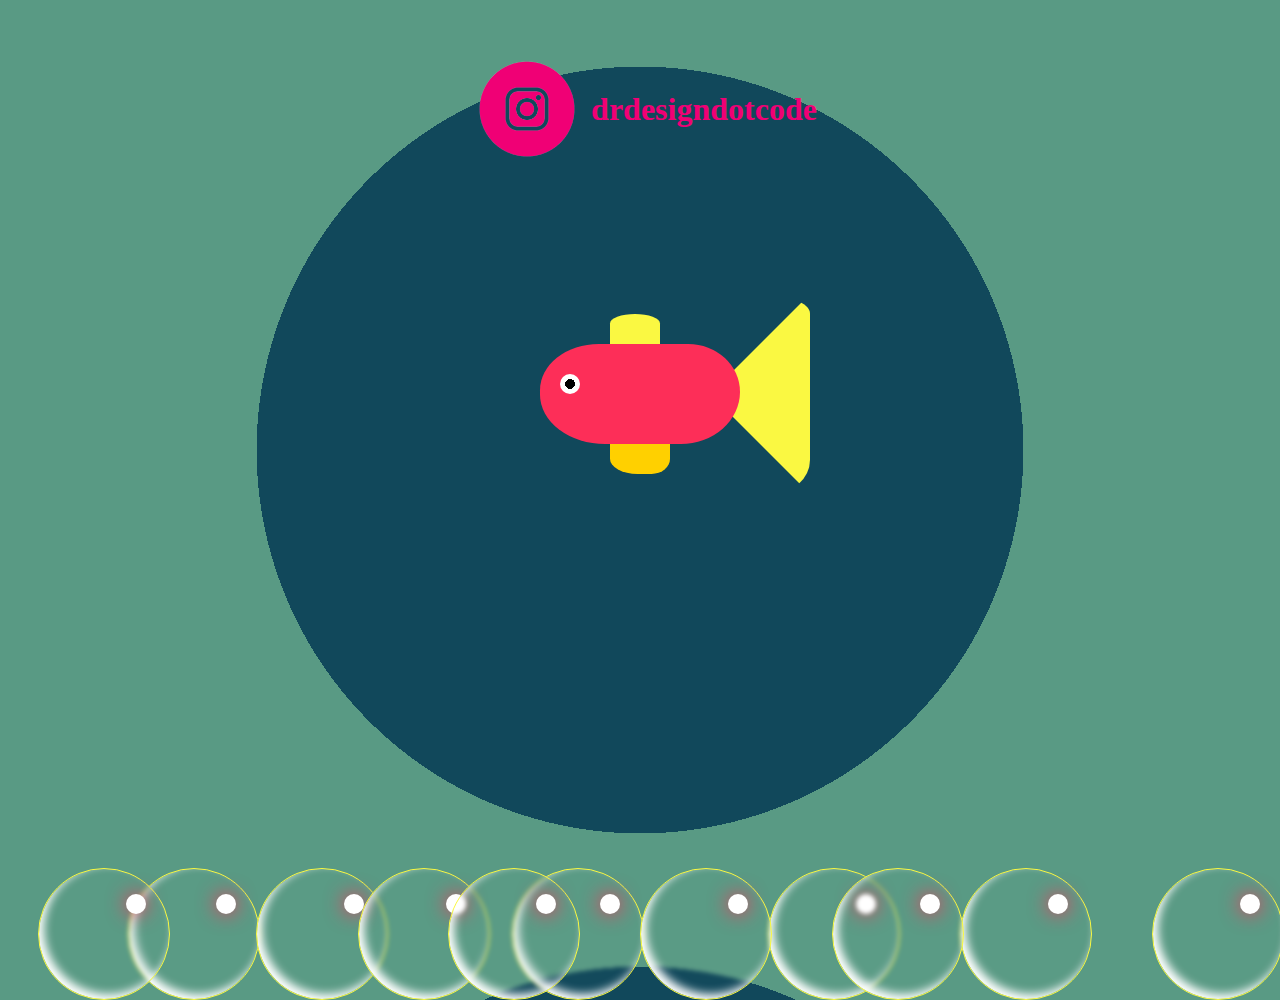
<file: Let's Go Fishing/index.html>
<!DOCTYPE html>
<html lang="en">
<head>
    <meta charset="UTF-8">
    <meta http-equiv="X-UA-Compatible" content="IE=edge">
    <meta name="viewport" content="width=device-width, initial-scale=1.0">
    <title>Let's go fishing</title>
    <link rel="stylesheet" href="style.css">
</head>
<body>
    <div class="insta">
        <img src="insta.png" alt=""> 
        <h1 style="color:#f00075 ">drdesigndotcode</h1>
    </div>
    
    <div class="conteiner">
  
        <div class="fish">
            <div class="eye"></div>
          <div class="body"></div>
          <div class="tail"></div>
          <div class="fin"></div>
          <div class="backfin"></div>
        </div>
        
      </div>
      <div class="container2">
        <span class="bub a "></span>
        <span class="bub b "></span>
        <span class="bub c "></span>
        <span class="bub d"></span>
        <span class="bub e"></span>
        <span class="bub f"></span>
        <span class="bub g"></span>
        <span class="bub h"></span>
        <span class="bub i"></span>
        <span class="bub j "></span>
        <span class="bub k"></span>
    </div>
</body>
</html>
</file>
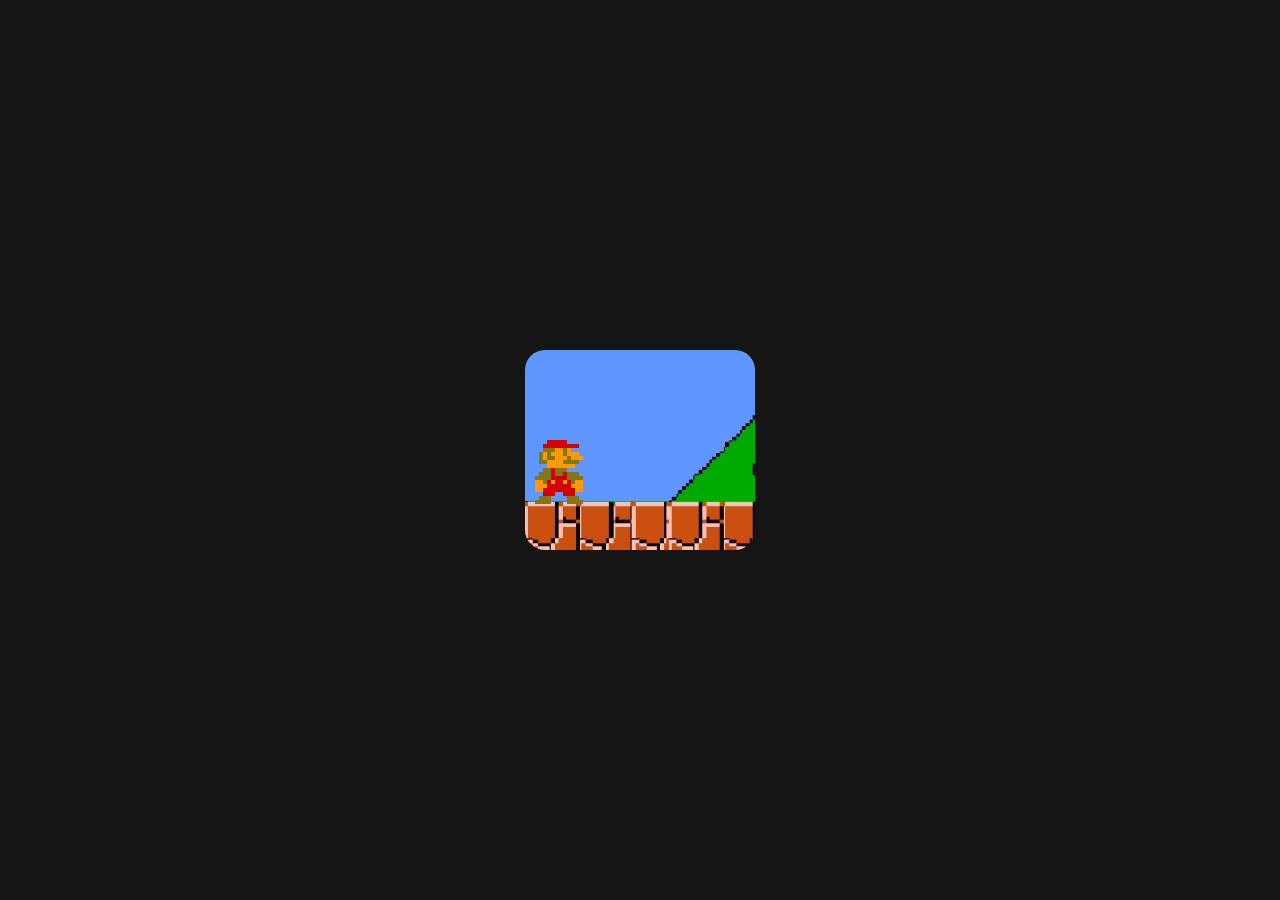
<file: Mario Spritesheet Animation/index.html>
<!DOCTYPE html>
<html lang="en">

<head>
  <meta charset="UTF-8">
  <meta http-equiv="X-UA-Compatible" content="IE=edge">
  <meta name="viewport" content="width=device-width, initial-scale=1.0">
  <title>Sprite animation</title>
  <link rel="stylesheet" href="./style.css">
</head>

<body>


<div class="scene">
    <input type="checkbox" checked>
    <div class="mario"></div>
 </div>

</body>

</html>
</file>
<file: Let's Go Fishing/style.css>
body {
    margin: 0;
    min-height: 100vh;
    padding: 0;
    display: grid;
    place-items: center;
    background-color: #31c4a0;
    background: radial-gradient(circle, rgba(17,72,91) 49%, rgba(89,154,132) 35%);
    overflow: hidden;
  }
  
  .conteiner {
    height: 500px;
    width: 500px;
    border-radius: 50%;
    display: grid;
    place-items: center;
    animation: spin 5s infinite linear;
  }
  
  .eye {
    height: 20px;
    width: 20px;
   background: rgb(0,0,0);
  background: radial-gradient(circle, rgba(0,0,0,1) 35%, rgba(255,255,255,1) 35%);
    border-radius: 50%;
    position: relative;
    top: 50px;
    left: 20px;
  }
  
  .body {
    height: 100px;
    width: 200px;
    background-color: #fd2e58;
   border-radius: 109px 96px 110px 121px / 86px 89px 97px 92px;
    z-index: -1;
  }
  
  .tail {
    width: 0; 
    height: 0; 
    border-top: 100px solid transparent;
    border-bottom: 100px solid transparent; 
    border-right: 100px solid #faf842; 
    position: relative;
    z-index: -1;
    border-radius: 203px 217px 164px 0px / 0px 82px 143px 113px;
    bottom: 150px;
    left: 170px;
  }
  
  .fin {
    height: 30px;
    width: 50px;
    background-color: #faf842;
    border-radius: 400px 400px 0px 0px / 150px 150px 150px 113px;
    position: relative;
    bottom: 330px;
    left: 70px;
  }
  
  .backfin {
    height: 30px;
    width: 60px;
    background-color: #ffd000;
    border-radius: 287px 299px 180px 268px / 0px 0px 149px 150px;
    position: relative;
    bottom: 230px;
    left: 70px;
  }
  
.insta{
    display:flex;
    justify-content: center;
    flex-direction: row;
    align-items: center;
    width:50%;
}
.insta img{
    width:20%;
    filter: invert(0);
}

  @keyframes spin {
      from {transform:rotate(360deg);}
      to {transform:rotate(0deg);}
  }

  .bub {
    width: 130px;
    height: 130px;
    border: 1px solid #faf842;
    box-shadow: inset 5px -5px 10px white;
    border-radius: 50%;
    background-color: rgba(255, 255, 255, .01);
    backdrop-filter: blur(2px);
    position: absolute;
    bottom: -100px;
}

.bub::before {
    position: absolute;
    content: "";
    background-color: white;
    width: 20px;
    height: 20px;
    border-radius: 50%;
    top: 25px;
    right: 23px;
    box-shadow: 0px 0px 20px #fd2e58;
}

.bub.a {
    left: 10%;
    animation: bubble2 2s ease-in 1s infinite;
}

.bub.b {
    left: 20%;
    animation: bubble 1.5s ease-in 1.4s infinite;
}

.bub.c {
    left: 28%;
    animation: bubble 5s ease-in 3.8s infinite;
}

.bub.d {
    left: 40%;
    animation: bubble 1.8s ease-in .5s infinite;
}

.bub.e {
    left: 75%;
    animation: bubble2 2.3s ease-in 2.5s infinite;
}

.bub.f {
    left: 90%;
    animation: bubble 2.5s ease-in 3s infinite;
}

.bub.g {
    left: 60%;
    animation: bubble 2.2s ease-in 2s infinite;
}

.bub.k {
    left: 50%;
    animation: bubble 1.6s ease-in 2s infinite;
}

.bub.i {
    left: 65%;
    animation: bubble2 1.8s ease-in 2.1s infinite;
}

.bub.j {
    left: 3%;
    animation: bubble 2s ease-in 1.5s infinite;
}

.bub.h {
    left: 35%;
    animation: bubble2 3s ease-in infinite;
}

@keyframes bubble {
    0% {
        opacity: 0;
    }
    10%,
    93% {
        opacity: 1;
    }
    100% {
        transform: translate(90px, -700px);
        display: none;
    }
}

@keyframes bubble2 {
    0% {
        opacity: 0;
    }
    10%,
    93% {
        opacity: 1;
    }
    100% {
        transform: translate(-90px, -700px);
        display: none;
    }
}
</file>
<file: Mario Spritesheet Animation/style.css>
@import url('https://fonts.googleapis.com/css2?family=Poppins:wght@300&display=swap');

* {
    margin: 0;
    padding: 0;
    box-sizing: border-box;
}

body {
    font-family: 'Poppins', sans-serif;
    background-color: #151515;
    display: grid;
    place-content: center;
    height: 100vh;
    width:100vw;
    padding: 5px;
    color: #fff;
}










/* ======================== */

.scene {
    width: 230px;
    height: 200px;
    background: url('background.jpg') 0 90% no-repeat;
    background-size: cover;
    background-size: 500% 400%;
    border-radius: 20px;
    position: relative;
    overflow: hidden;
    transition: background-position 15s linear;
}
.scene:hover {
    background-position: 150% 90%;
}
.mario {
    width: 65px;
    height: 100px;
    background: url('mario_sprite.png') no-repeat;
    transform: translate(10px, 85px);
    animation: run .5s infinite;
}
input[type='checkbox'] {
    display: none;
}
input:checked+.mario {
    animation-timing-function: step-end;
}
@keyframes run {
    25% {
        background-position: -85px 0;
    }
    50% {
        width: 45px;
        background-position: -150px 0;
    }
    75% {
        width: 55px;
        background-position: -197px 0;
    }
}
</file>
